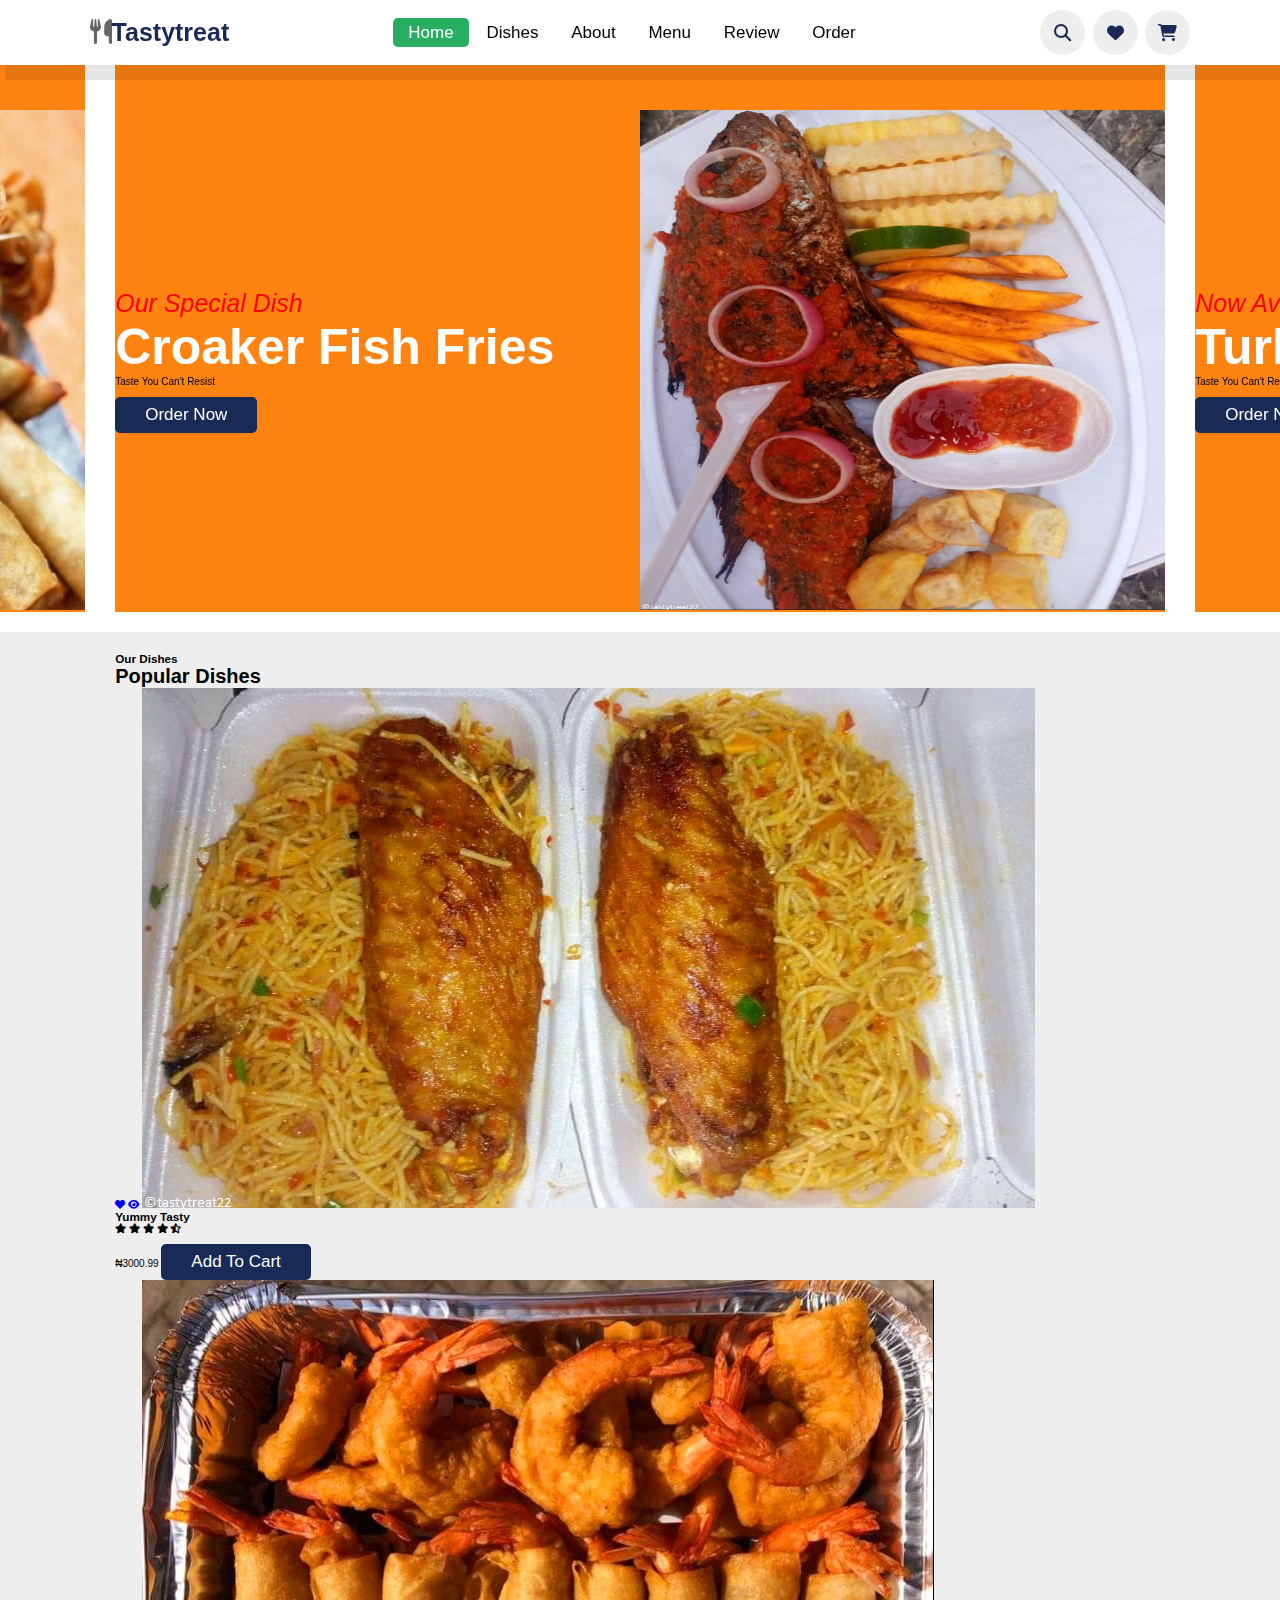
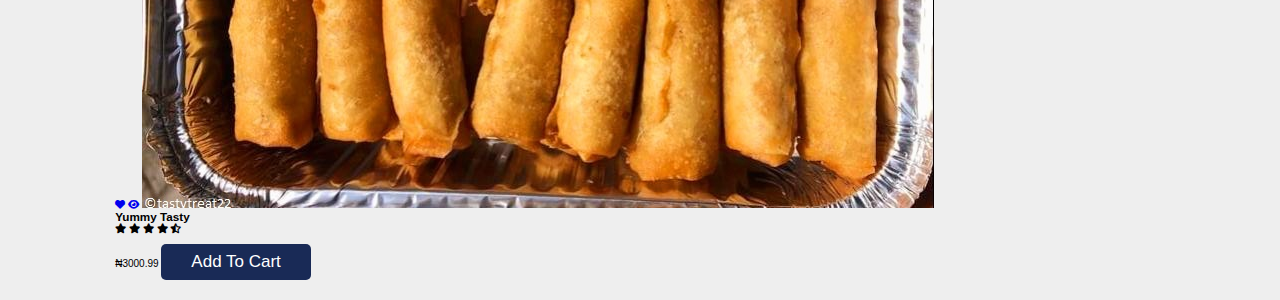
<file: index.html>
<!DOCTYPE html>
<html lang="en">

<head>
    <meta charset="UTF-8">
    <meta http-equiv="X-UA-Compatible" content="IE=edge">
    <meta name="viewport" content="width=device-width, initial-scale=1.0">
    <title>tastytreat</title>
    <link rel="stylesheet" href="https://unpkg.com/swiper/swiper-bundle.min.css" />
    <link rel="stylesheet" href="https://cdnjs.cloudflare.com/ajax/libs/font-awesome/6.1.1/css/all.min.css">
    <link rel="stylesheet" href="style.css">
</head>

<body>
    <header>
        <a href="#" class="logo"><i class="fas fa-utensils"></i>tastytreat</a>
        <nav class="navbar">
            <a class="active" href="#home">home</a>
            <a href="#dishes">dishes</a>
            <a href="#about">about</a>
            <a href="#menu">menu</a>
            <a href="#review">review</a>
            <a href="#order">order</a>
        </nav>
        <div class="icons">
            <i class="fas fa-bars menu-bars" id="menu-bars"></i>
            <i class="fas fa-search" id="search-icon"></i>
            <a href="#" class="fas fa-heart"></a>
            <a href="#" class="fas fa-shopping-cart">
            </a>


        </div>
    </header>

    <form action="" id="search-form">
        <input type="search" placeholder="search here..." name="" id="search-box">
        <label for="search-box" class="fas fa-search"></label>
        <i class="fas fa-times" id="close"></i>
    </form>

    <section class="home" id="home">
        <div class="swiper-container home-slider">
            <div class="swiper-wrapper wrapper">
                <div class="swiper-slide slide">
                    <div class="content">
                        <span>
                            <em>our special dish</em>
                        </span>
                        <h3>croaker fish fries</h3>
                        <p>Taste you can't resist</p>
                        <a href="#" class="btn">order now</a>
                    </div>
                    <div class="image">
                        <img src="croaker fish package.jpg" alt="">
                    </div>
                </div>
                <div class="swiper-slide slide">
                    <div class="content">
                        <span>
                            <em>now avaliable</em>
                        </span>
                        <h3>Turkey fries</h3>
                        <p>Taste you can't resist</p>
                        <a href="#" class="btn">order now</a>
                    </div>
                    <div class="image">
                        <img src="fries and turkey.jpg" alt="">
                    </div>
                </div>
                <div class="swiper-slide slide">
                    <div class="content">
                        <span>
                            <em>now avaliable</em>
                        </span>
                        <h3>money bag special</h3>
                        <p>Taste you can't resist</p>
                        <a href="#" class="btn">order now</a>
                    </div>
                    <div class="image">
                        <img src="money bag x chicken and sussage roll.jpg" alt="">
                    </div>
                </div>
                <div class="swiper-pagination"></div>
            </div>
        </div>
    </section>
    <!-- home section ends -->
    <!-- dishes section -->

    <section class="dishes" id="dishes">

        <h3 class="sub-heading"> our dishes </h3>
        <h1 class="heading"> popular dishes </h1>
        <div class="box-container">
            <div class="box">
                <a href="#" class="fas fa-heart"></a>
                <a href="#" class="fas fa-eye"></a>
                <img src="./spaghetti with turkey.jpg" alt>
                <h3>yummy tasty</h3>
                <div class="stars">
                    <i class="fas fa-star"></i>
                    <i class="fas fa-star"></i>
                    <i class="fas fa-star"></i>
                    <i class="fas fa-star"></i>
                    <i class="fas fa-star-half-alt"></i>
                </div>
                <span>₦3000.99</span>
                <a href="#" class="btn">add to cart</a>
            </div>

            <div class="box">
                <a href="#" class="fas fa-heart"></a>
                <a href="#" class="fas fa-eye"></a>
                <img src="./spring roll x prawn .jpg" alt>
                <h3>yummy tasty</h3>
                <div class="stars">
                    <i class="fas fa-star"></i>
                    <i class="fas fa-star"></i>
                    <i class="fas fa-star"></i>
                    <i class="fas fa-star"></i>
                    <i class="fas fa-star-half-alt"></i>
                </div>
                <span>₦3000.99</span>
                <a href="#" class="btn">add to cart</a>
            </div>


        </div>

    </section>
    <script src="https://unpkg.com/swiper/swiper-bundle.min.js"></script>
    <script src="script.js"></script>
</body>

</html>
</file>
<file: style.css>
@import url("https://fonts.googleapis.com/css2?family=Roboto:ital,wght@0,100;0,300;0,400;0,500;0,700;0,900;1,100;1,300;1,400;1,500;1,700;1,900&display=swap https://fonts.google.com/specimen/Roboto#:~:text=https%3A//fonts.googleapis.com/css2%3Ffamily%3DRoboto%3Aital%2Cwght%400%2C100%3B0%2C300%3B0%2C400%3B0%2C500%3B0%2C700%3B0%2C900%3B1%2C100%3B1%2C300%3B1%2C400%3B1%2C500%3B1%2C700%3B1%2C900%26display%3Dswap"); 
:root{
    --green: #27ae60;
    --black: #192a56;
    --light-color: #666;
    --box-shadow: 0.5rem 1.5rem rgba(0,0,0,.1);

}

*{
    font-family: 'Nunito', sans-serif;
    margin:0; padding:0;
    box-sizing: border-box;
    text-decoration: none;
    outline: none; border: none;
    text-transform: capitalize;
    transition: all .2s linear;
}

html{
    font-size: 62.5%;
    overflow-x: hidden;
    scroll-padding-top: 5.5 rem;
    scroll-behavior: smooth;

}
.btn{
    margin-top:1rem;
    display:inline-block;
    font-size: 1.7rem;
    color:#fff;
    background: var(--black);
    border-radius: .5rem;
    cursor: pointer;
    padding: .8rem 3rem;
}

.btn:hover{
    background: var(--green);
    letter-spacing: .1rem;
}

header{
    position: fixed; 
    top: 0; left: 0; right: 0;
    background: #fff;
    padding:1rem 7%;
    display: flex;
    align-items: center;
    justify-content: space-between;
    z-index: 1000;
    box-shadow: var(--box-shadow);
}

header .logo{
    color:var(--black);
    font-size: 2.5rem;
    font-weight: bolder;
}

section{
    padding: 2rem 9%; 
}
section:nth-child(even){
    background: #eee;
}

header .logo i{
    color:var(--light-color);

}
header .navbar a{
    font-size: 1.7rem;
    border-radius: .5rem;
    padding: .5rem 1.5rem;
    color: var(--light-colour);
}

header .navbar a.active,
header .navbar a:hover{
    color: #fff;
    background: #27ae60;
}

header .icons i,
header .icons a{
    cursor: pointer;
    margin-left: .5rem;
    height:4.5rem;
    line-height: 4.5rem;
    width:4.5rem;
    text-align: center;
    font-size: 1.7rem;
    color:var(--black);
    border-radius: 50%;
    background: #eee;

}

header .icons i:hover,
header .icons a:hover {
    color:#fff;
    background: var(--green);
    transform: rotate(360deg);
}

header .icons #menu-bars{
    display: none; 

}

#search-form{
    position: fixed;
    top:-110%; left:0;
    height:100%; width:100%;
    z-index: 1004;
    background: rgba(0,0,0,.8);
    display: flex;
    align-items: center;
    justify-content: center;
    padding:0 1rem;
}
#search-form.active{
    top:0;
}


#search-form #search-box{
    width:50rem;
    border-bottom: .1rem solid #fff;
    padding:1rem 0;
    color:#fff;
    font-size: 3rem;
    text-transform: none;
    background:none;
}

#search-form #search-box::placeholder{
    color:#eee;
}

#search-form #search-box::-webkit-search-cancel-button{
    -webkit-appearance: none;
}
#search-form label{
    color:#fff;
    cursor:pointer;
    font-size: 3rem;
}

#search-form label:hover{
    color:var(--green);
}

#search-form #close{
    position: absolute;
    color:#fff;
    cursor:pointer;
    top: 2rem; right: 3rem;
    font-size: 5rem;
}

.home .home-slider .slide{
    display: flex;
    align-items: center;
    flex-wrap: wrap;
    padding-top: 9rem;
    background-color: rgba(255, 123, 0, 0.938); 
}

.home .home-slider .slide .content{
    flex:1 1 45rem;
}

.home .home-slider .slide .image{
    flex:1 1 45rem;
}
.home .home-slider .slide .content span{
    color: red;
    font-size: 2.5rem;
}

.home .home-slider .slide .image img{
    height:500px;
    width:100%;
}

.home .home-slider .slide .content h3{
    color:#fff;
    font-size: 7rem;
}
.hom e .home-slider .slide .content p{
    color:var(--light-color);
    font-size: 1.5rem;
    padding: .5rem 0 ;
    line-height: 1.5;
}

.swiper-pagination-bullet-active{
    background: var(--green);
}

.home .home-slider .slide .content h3{
    font-size: 5rem;
}








 





/* media queries */
@media (max-width:991px){

html {
    font-size: 55%;
}

header{
    padding:1rem 2rem;
}

Section{
    padding:2rem;
}

}
@media(max-width:768px){
    header .icons #menu-bars{
        display: inline-block;
    } 
    
header .navbar{
    position: absolute;
    top:100%; left:0; right:0;
    background: #fff;
    border-top: .1rem solid rgba(0,0,0,.2);
    border-bottom: .1rem solid rgba(0,0,0,.2); 
    padding:1rem;
    clip-path: polygon(0 0, 100% 0, 100% 0, 0 0);
}
header .navbar.active{
    clip-path: polygon(0 0, 100% 0, 100% 100%, 0% 100%);
}

header .navbar a{
    display: block;
    padding:1.5rem;
    margin :1rem;
    font-size: 2rem;
    background: #eee;
}

}

@media (max-width:991px){
    html{
         font-size: 50%;
    } 
}
</file>
